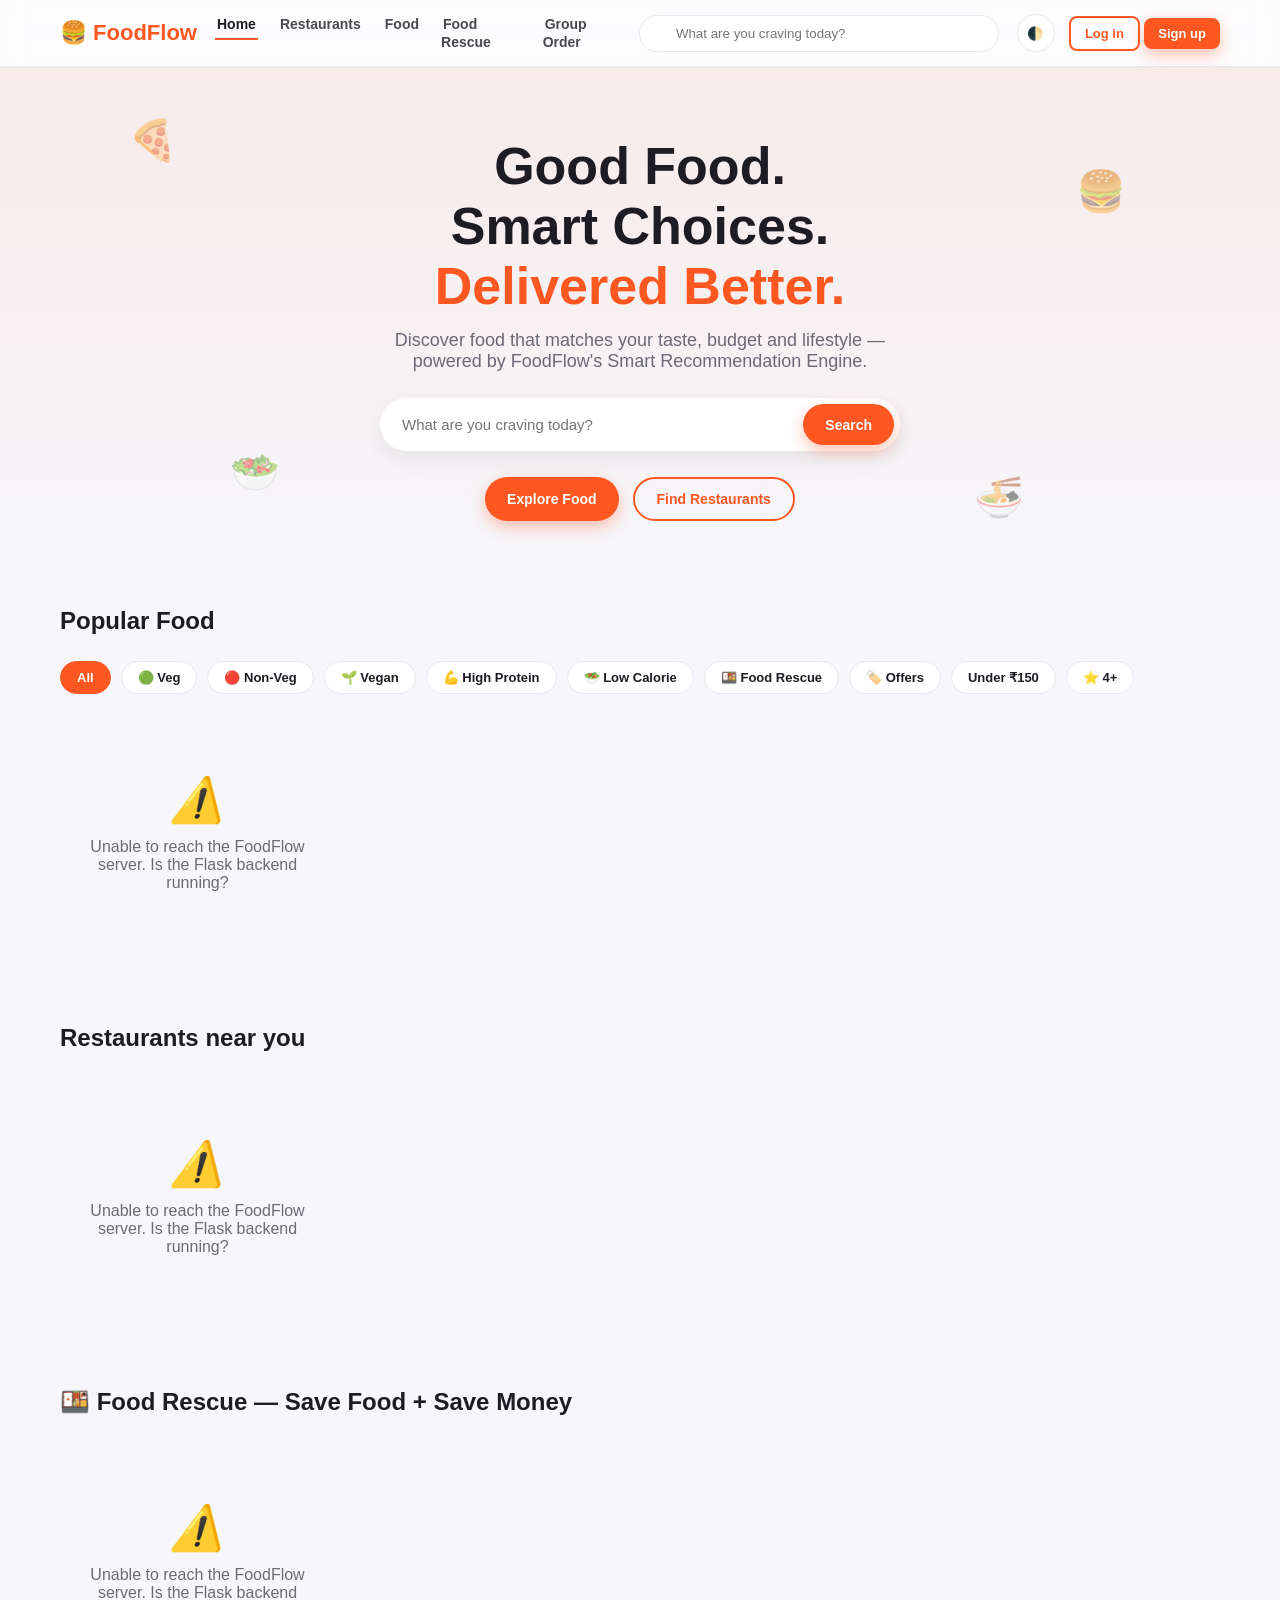
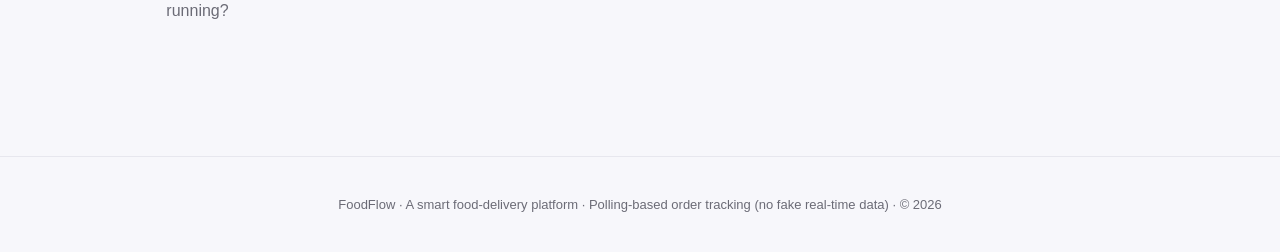
<file: frontend/index.html>
<!DOCTYPE html>
<html lang="en">
<head>
<meta charset="UTF-8">
<meta name="viewport" content="width=device-width, initial-scale=1.0">
<title>FoodFlow — Good Food. Smart Choices. Delivered Better.</title>
<link rel="stylesheet" href="css/style.css">
</head>
<body>

<!-- ============================= NAVBAR ============================= -->
<nav class="navbar">
  <div class="navbar-inner">
    <a href="index.html" class="logo">🍔 FoodFlow</a>
    <ul class="nav-links">
      <li><a href="#" class="active" onclick="showSection('home')">Home</a></li>
      <li><a href="#" onclick="showSection('restaurants')">Restaurants</a></li>
      <li><a href="#" onclick="showSection('foods')">Food</a></li>
      <li><a href="#" onclick="showSection('rescue')">Food Rescue</a></li>
      <li><a href="#" onclick="requireLogin('group-order.html')">Group Order</a></li>
    </ul>
    <div class="nav-search">
      <input type="text" id="global-search" placeholder="What are you craving today?" oninput="handleGlobalSearch(this.value)">
    </div>
    <div class="nav-icons">
      <button class="theme-toggle" onclick="toggleTheme()" title="Toggle dark mode">🌓</button>
      <div id="guest-actions">
        <button class="btn btn-outline btn-sm" onclick="openModal('login-modal')">Log in</button>
        <button class="btn btn-primary btn-sm" onclick="openModal('register-modal')">Sign up</button>
      </div>
      <div id="user-actions" style="display:none;align-items:center;gap:12px;">
        <button class="icon-btn" onclick="location.href='dashboard.html#notifications'">🔔<span class="badge" id="notif-badge" style="display:none;">0</span></button>
        <button class="icon-btn" onclick="location.href='dashboard.html#cart'">🛒<span class="badge" id="cart-badge" style="display:none;">0</span></button>
        <a href="dashboard.html" class="btn btn-ghost btn-sm">My Dashboard</a>
      </div>
    </div>
    <button class="hamburger" onclick="document.querySelector('.nav-links').classList.toggle('mobile-show')">☰</button>
  </div>
</nav>

<!-- ============================= HERO ============================= -->
<section class="hero" id="home">
  <div class="floaties">
    <span style="top:10%;left:10%;">🍕</span>
    <span style="top:20%;right:12%;animation-delay:1s;">🍔</span>
    <span style="bottom:15%;left:18%;animation-delay:2s;">🥗</span>
    <span style="bottom:10%;right:20%;animation-delay:3s;">🍜</span>
  </div>
  <h1>Good Food.<br>Smart Choices.<br><span>Delivered Better.</span></h1>
  <p>Discover food that matches your taste, budget and lifestyle — powered by FoodFlow's Smart Recommendation Engine.</p>
  <div class="hero-search">
    <input type="text" id="hero-search" placeholder="What are you craving today?" oninput="handleGlobalSearch(this.value)">
    <button class="btn btn-primary" onclick="handleGlobalSearch(document.getElementById('hero-search').value)">Search</button>
  </div>
  <div class="hero-buttons">
    <button class="btn btn-primary" onclick="showSection('foods')">Explore Food</button>
    <button class="btn btn-outline" onclick="showSection('restaurants')">Find Restaurants</button>
  </div>
</section>

<div class="container">

  <!-- ============================= SEARCH RESULTS ============================= -->
  <section class="section" id="search-results-section" style="display:none;">
    <div class="section-head"><h2>Search results</h2></div>
    <div id="search-results" class="grid grid-4"></div>
  </section>

  <!-- ============================= RECOMMENDED (logged-in) ============================= -->
  <section class="section" id="recommended-section" style="display:none;">
    <div class="section-head"><h2 id="greeting">Recommended for you</h2></div>
    <div id="recommended-cards" class="grid grid-4"></div>
  </section>

  <!-- ============================= FILTERS + FOODS ============================= -->
  <section class="section" id="foods-section">
    <div class="section-head"><h2>Popular Food</h2></div>
    <div class="filters-bar" id="food-filters">
      <span class="chip active" data-filter="food_type" data-value="">All</span>
      <span class="chip" data-filter="food_type" data-value="Vegetarian">🟢 Veg</span>
      <span class="chip" data-filter="food_type" data-value="Non-Vegetarian">🔴 Non-Veg</span>
      <span class="chip" data-filter="food_type" data-value="Vegan">🌱 Vegan</span>
      <span class="chip" data-filter="high_protein" data-value="true">💪 High Protein</span>
      <span class="chip" data-filter="low_calorie" data-value="true">🥗 Low Calorie</span>
      <span class="chip" data-filter="food_rescue" data-value="true">🍱 Food Rescue</span>
      <span class="chip" data-filter="offers" data-value="true">🏷️ Offers</span>
      <span class="chip" data-filter="max_price" data-value="150">Under ₹150</span>
      <span class="chip" data-filter="min_rating" data-value="4">⭐ 4+</span>
    </div>
    <div id="food-grid" class="grid grid-4"></div>
  </section>

  <!-- ============================= RESTAURANTS ============================= -->
  <section class="section" id="restaurants-section">
    <div class="section-head"><h2>Restaurants near you</h2></div>
    <div id="restaurant-grid" class="grid grid-4"></div>
  </section>

  <!-- ============================= FOOD RESCUE ============================= -->
  <section class="section" id="rescue-section">
    <div class="section-head"><h2>🍱 Food Rescue — Save Food + Save Money</h2></div>
    <div id="rescue-grid" class="grid grid-4"></div>
  </section>

</div>

<footer>
  FoodFlow · A smart food-delivery platform · Polling-based order tracking (no fake real-time data) · © 2026
</footer>

<!-- ============================= LOGIN MODAL ============================= -->
<div class="modal-overlay" id="login-modal">
  <div class="modal">
    <button class="modal-close" onclick="closeModal('login-modal')">✕</button>
    <h2>Welcome back</h2>
    <div style="display:flex;gap:8px;margin-bottom:16px;">
      <button class="chip active" id="login-as-customer" onclick="setLoginRole('customer')">Customer</button>
      <button class="chip" id="login-as-delivery" onclick="setLoginRole('delivery')">Delivery Partner</button>
    </div>
    <form id="login-form" onsubmit="handleLogin(event)">
      <div class="form-group"><label>Email or Phone</label><input type="text" id="login-identifier" required></div>
      <div class="form-group"><label>Password</label><input type="password" id="login-password" required></div>
      <label style="font-size:13px;display:flex;gap:6px;align-items:center;margin-bottom:14px;">
        <input type="checkbox" id="remember-me"> Remember me
      </label>
      <button class="btn btn-primary btn-block" type="submit">Log In</button>
    </form>
    <p style="text-align:center;margin-top:14px;font-size:13px;">
      New here? <a href="#" style="color:var(--primary);font-weight:700;" onclick="closeModal('login-modal');openModal('register-modal')">Create an account</a>
    </p>
  </div>
</div>

<!-- ============================= REGISTER MODAL (multi-step) ============================= -->
<div class="modal-overlay" id="register-modal">
  <div class="modal">
    <button class="modal-close" onclick="closeModal('register-modal')">✕</button>
    <h2>Create My FoodFlow Profile</h2>
    <div style="display:flex;gap:8px;margin-bottom:10px;">
      <button class="chip active" id="reg-as-customer" onclick="setRegisterRole('customer')">Customer</button>
      <button class="chip" id="reg-as-delivery" onclick="setRegisterRole('delivery')">Delivery Partner</button>
    </div>
    <div class="step-dots" id="reg-dots"></div>
    <form id="register-form" onsubmit="handleRegisterSubmit(event)">
      <div id="reg-steps"></div>
      <div style="display:flex;gap:10px;margin-top:16px;">
        <button type="button" class="btn btn-ghost" id="reg-back" onclick="regStep(-1)" style="display:none;">Back</button>
        <button type="button" class="btn btn-primary btn-block" id="reg-next" onclick="regStep(1)">Continue</button>
        <button type="submit" class="btn btn-primary btn-block" id="reg-submit" style="display:none;">Create My FoodFlow Profile</button>
      </div>
    </form>
  </div>
</div>

<!-- ============================= FOOD DETAILS MODAL ============================= -->
<div class="modal-overlay" id="food-modal">
  <div class="modal" style="max-width:520px;">
    <button class="modal-close" onclick="closeModal('food-modal')">✕</button>
    <div id="food-modal-body"></div>
  </div>
</div>

<script src="js/api.js"></script>
<script src="js/main.js"></script>
</body>
</html>
</file>
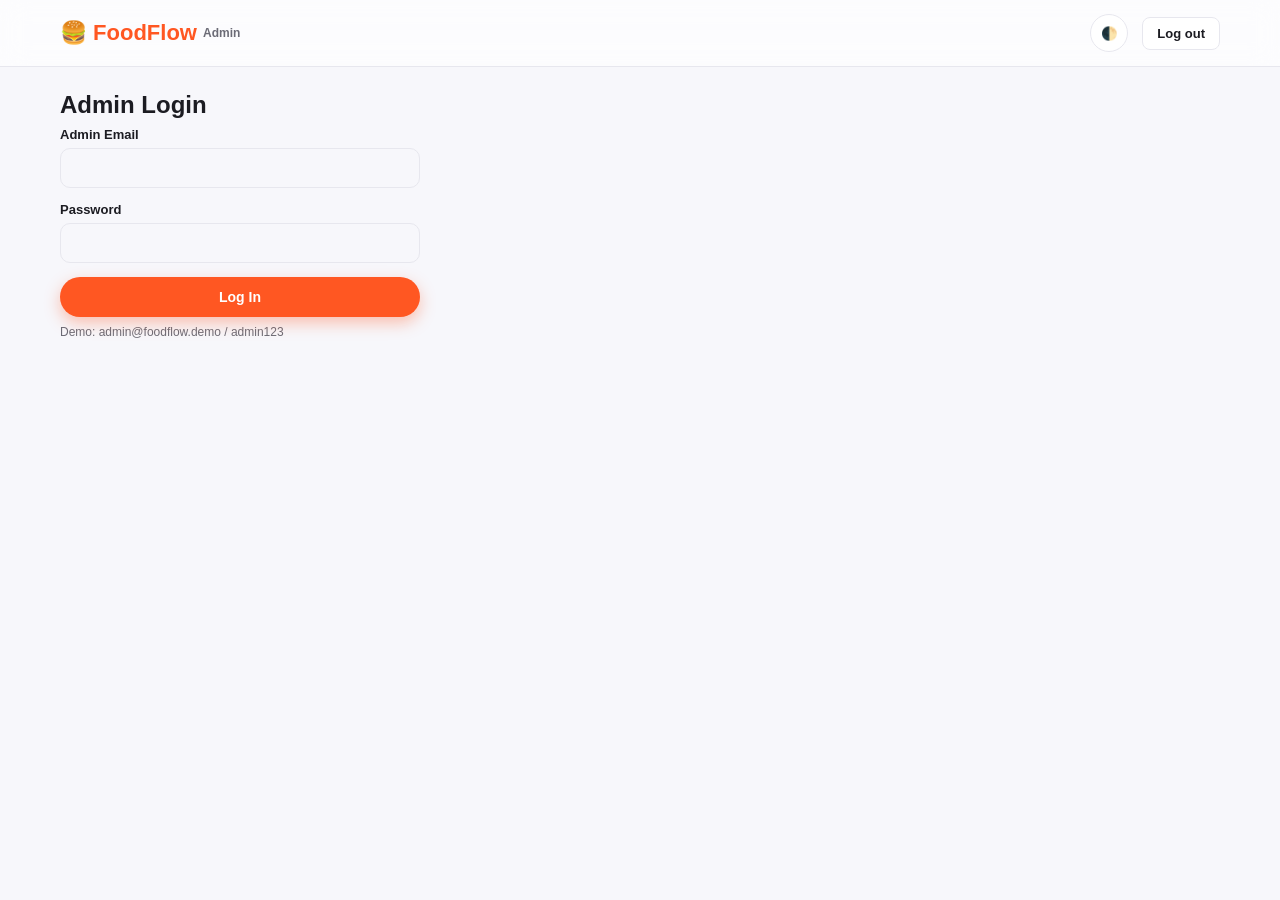
<file: frontend/admin.html>
<!DOCTYPE html>
<html lang="en">
<head>
<meta charset="UTF-8">
<meta name="viewport" content="width=device-width, initial-scale=1.0">
<title>FoodFlow — Admin Dashboard</title>
<link rel="stylesheet" href="css/style.css">
</head>
<body>

<nav class="navbar">
  <div class="navbar-inner">
    <a href="index.html" class="logo">🍔 FoodFlow <span style="font-size:12px;color:var(--muted);font-weight:600;">Admin</span></a>
    <div style="flex:1;"></div>
    <div class="nav-icons">
      <button class="theme-toggle" onclick="toggleTheme()">🌓</button>
      <button class="btn btn-ghost btn-sm" onclick="confirmAction('Log out?', () => logout('index.html'))">Log out</button>
    </div>
  </div>
</nav>

<div class="container" style="padding-top:24px;">

  <div id="admin-login-gate">
    <h2>Admin Login</h2>
    <div style="max-width:360px;">
      <div class="form-group"><label>Admin Email</label><input type="text" id="admin-email"></div>
      <div class="form-group"><label>Password</label><input type="password" id="admin-password"></div>
      <button class="btn btn-primary btn-block" onclick="adminLogin()">Log In</button>
      <p class="muted" style="font-size:12px;margin-top:8px;">Demo: admin@foodflow.demo / admin123</p>
    </div>
  </div>

  <div id="admin-panel" style="display:none;">
    <h2>System Analytics</h2>
    <div class="grid grid-4" style="margin-bottom:24px;">
      <div class="stat-card"><div class="muted">Total Users</div><div class="stat-value" id="a-users">0</div></div>
      <div class="stat-card"><div class="muted">Total Orders</div><div class="stat-value" id="a-orders">0</div></div>
      <div class="stat-card"><div class="muted">Revenue</div><div class="stat-value" id="a-revenue">₹0</div></div>
      <div class="stat-card"><div class="muted">Restaurants</div><div class="stat-value" id="a-restaurants">0</div></div>
      <div class="stat-card"><div class="muted">Delivery Partners</div><div class="stat-value" id="a-partners">0</div></div>
      <div class="stat-card"><div class="muted">Active Deliveries</div><div class="stat-value" id="a-active">0</div></div>
    </div>

    <div class="tabs">
      <button class="tab-btn active" data-tab="users" onclick="switchAdminTab('users')">Users</button>
      <button class="tab-btn" data-tab="partners" onclick="switchAdminTab('partners')">Delivery Partners</button>
      <button class="tab-btn" data-tab="restaurants" onclick="switchAdminTab('restaurants')">Restaurants</button>
      <button class="tab-btn" data-tab="foods" onclick="switchAdminTab('foods')">Foods</button>
      <button class="tab-btn" data-tab="orders" onclick="switchAdminTab('orders')">Orders</button>
      <button class="tab-btn" data-tab="reviews" onclick="switchAdminTab('reviews')">Reviews</button>
      <button class="tab-btn" data-tab="coupons" onclick="switchAdminTab('coupons')">Coupons</button>
      <button class="tab-btn" data-tab="rescue" onclick="switchAdminTab('rescue')">Food Rescue</button>
    </div>

    <div class="tab-panel active" id="admin-tab-users">
      <input type="text" placeholder="Search users..." style="max-width:280px;margin-bottom:14px;" onkeyup="searchUsers(this.value)">
      <table id="users-table"><tr><th>Name</th><th>Email</th><th>Status</th><th></th></tr></table>
    </div>

    <div class="tab-panel" id="admin-tab-partners">
      <table id="partners-table"><tr><th>Name</th><th>Vehicle</th><th>Rating</th><th>Status</th><th></th></tr></table>
    </div>

    <div class="tab-panel" id="admin-tab-restaurants">
      <div class="section-head"><h3>Restaurants</h3><button class="btn btn-primary btn-sm" onclick="openModal('add-restaurant-modal')">+ Add Restaurant</button></div>
      <table id="restaurants-table"><tr><th>Name</th><th>Cuisine</th><th>Rating</th></tr></table>
    </div>

    <div class="tab-panel" id="admin-tab-foods">
      <div class="section-head"><h3>Foods</h3><button class="btn btn-primary btn-sm" onclick="openModal('add-food-modal')">+ Add Food</button></div>
    </div>

    <div class="tab-panel" id="admin-tab-orders">
      <select onchange="loadAdminOrders(this.value)" style="max-width:200px;margin-bottom:14px;padding:8px;border-radius:8px;border:1px solid var(--border);background:var(--bg);color:var(--text);">
        <option value="">All statuses</option>
        <option value="PLACED">Pending</option><option value="PREPARING">Preparing</option>
        <option value="OUT_FOR_DELIVERY">Out for delivery</option><option value="DELIVERED">Delivered</option>
        <option value="CANCELLED">Cancelled</option>
      </select>
      <table id="orders-table"><tr><th>Order ID</th><th>Total</th><th>Status</th><th>Date</th></tr></table>
    </div>

    <div class="tab-panel" id="admin-tab-reviews">
      <label style="font-size:13px;"><input type="checkbox" onchange="loadAdminReviews(this.checked)"> Show only reported reviews</label>
      <div id="admin-reviews-list" style="margin-top:14px;"></div>
    </div>

    <div class="tab-panel" id="admin-tab-coupons">
      <div class="section-head"><h3>Coupons</h3><button class="btn btn-primary btn-sm" onclick="openModal('add-coupon-modal')">+ Add Coupon</button></div>
      <table id="coupons-table"><tr><th>Code</th><th>Type</th><th>Value</th></tr></table>
    </div>

    <div class="tab-panel" id="admin-tab-rescue">
      <div class="section-head"><h3>Food Rescue Listings</h3><button class="btn btn-primary btn-sm" onclick="openModal('add-rescue-modal')">+ Add Listing</button></div>
      <div id="admin-rescue-list" class="grid grid-4"></div>
    </div>
  </div>
</div>

<!-- Add restaurant modal -->
<div class="modal-overlay" id="add-restaurant-modal">
  <div class="modal"><button class="modal-close" onclick="closeModal('add-restaurant-modal')">✕</button>
    <h2>Add Restaurant</h2>
    <div class="form-group"><label>Name</label><input id="r-name"></div>
    <div class="form-group"><label>Cuisine</label><input id="r-cuisine"></div>
    <div class="form-group"><label>Delivery Time (min)</label><input type="number" id="r-time" value="30"></div>
    <button class="btn btn-primary btn-block" onclick="addRestaurant()">Save</button>
  </div>
</div>

<!-- Add food modal -->
<div class="modal-overlay" id="add-food-modal">
  <div class="modal"><button class="modal-close" onclick="closeModal('add-food-modal')">✕</button>
    <h2>Add Food Item</h2>
    <div class="form-group"><label>Restaurant ID</label><input id="f-restaurant-id"></div>
    <div class="form-group"><label>Name</label><input id="f-name"></div>
    <div class="form-group"><label>Price (₹)</label><input type="number" id="f-price"></div>
    <div class="form-group"><label>Food Type</label>
      <select id="f-type"><option>Vegetarian</option><option>Non-Vegetarian</option><option>Vegan</option><option>Egg</option></select>
    </div>
    <button class="btn btn-primary btn-block" onclick="addFood()">Save</button>
  </div>
</div>

<!-- Add coupon modal -->
<div class="modal-overlay" id="add-coupon-modal">
  <div class="modal"><button class="modal-close" onclick="closeModal('add-coupon-modal')">✕</button>
    <h2>Add Coupon</h2>
    <div class="form-group"><label>Code</label><input id="c-code"></div>
    <div class="form-group"><label>Type</label><select id="c-type"><option value="percent">Percent</option><option value="flat">Flat</option></select></div>
    <div class="form-group"><label>Value</label><input type="number" id="c-value"></div>
    <button class="btn btn-primary btn-block" onclick="addCoupon()">Save</button>
  </div>
</div>

<!-- Add rescue modal -->
<div class="modal-overlay" id="add-rescue-modal">
  <div class="modal"><button class="modal-close" onclick="closeModal('add-rescue-modal')">✕</button>
    <h2>Add Food Rescue Listing</h2>
    <div class="form-group"><label>Restaurant ID</label><input id="fr-restaurant-id"></div>
    <div class="form-group"><label>Food Name</label><input id="fr-name"></div>
    <div class="form-group"><label>Normal Price</label><input type="number" id="fr-normal"></div>
    <div class="form-group"><label>Rescue Price</label><input type="number" id="fr-rescue"></div>
    <div class="form-group"><label>Portions Left</label><input type="number" id="fr-portions" value="5"></div>
    <div class="form-group"><label>Available Until</label><input type="datetime-local" id="fr-until"></div>
    <button class="btn btn-primary btn-block" onclick="addRescue()">Save</button>
  </div>
</div>

<script src="js/api.js"></script>
<script src="js/admin.js"></script>
</body>
</html>
</file>
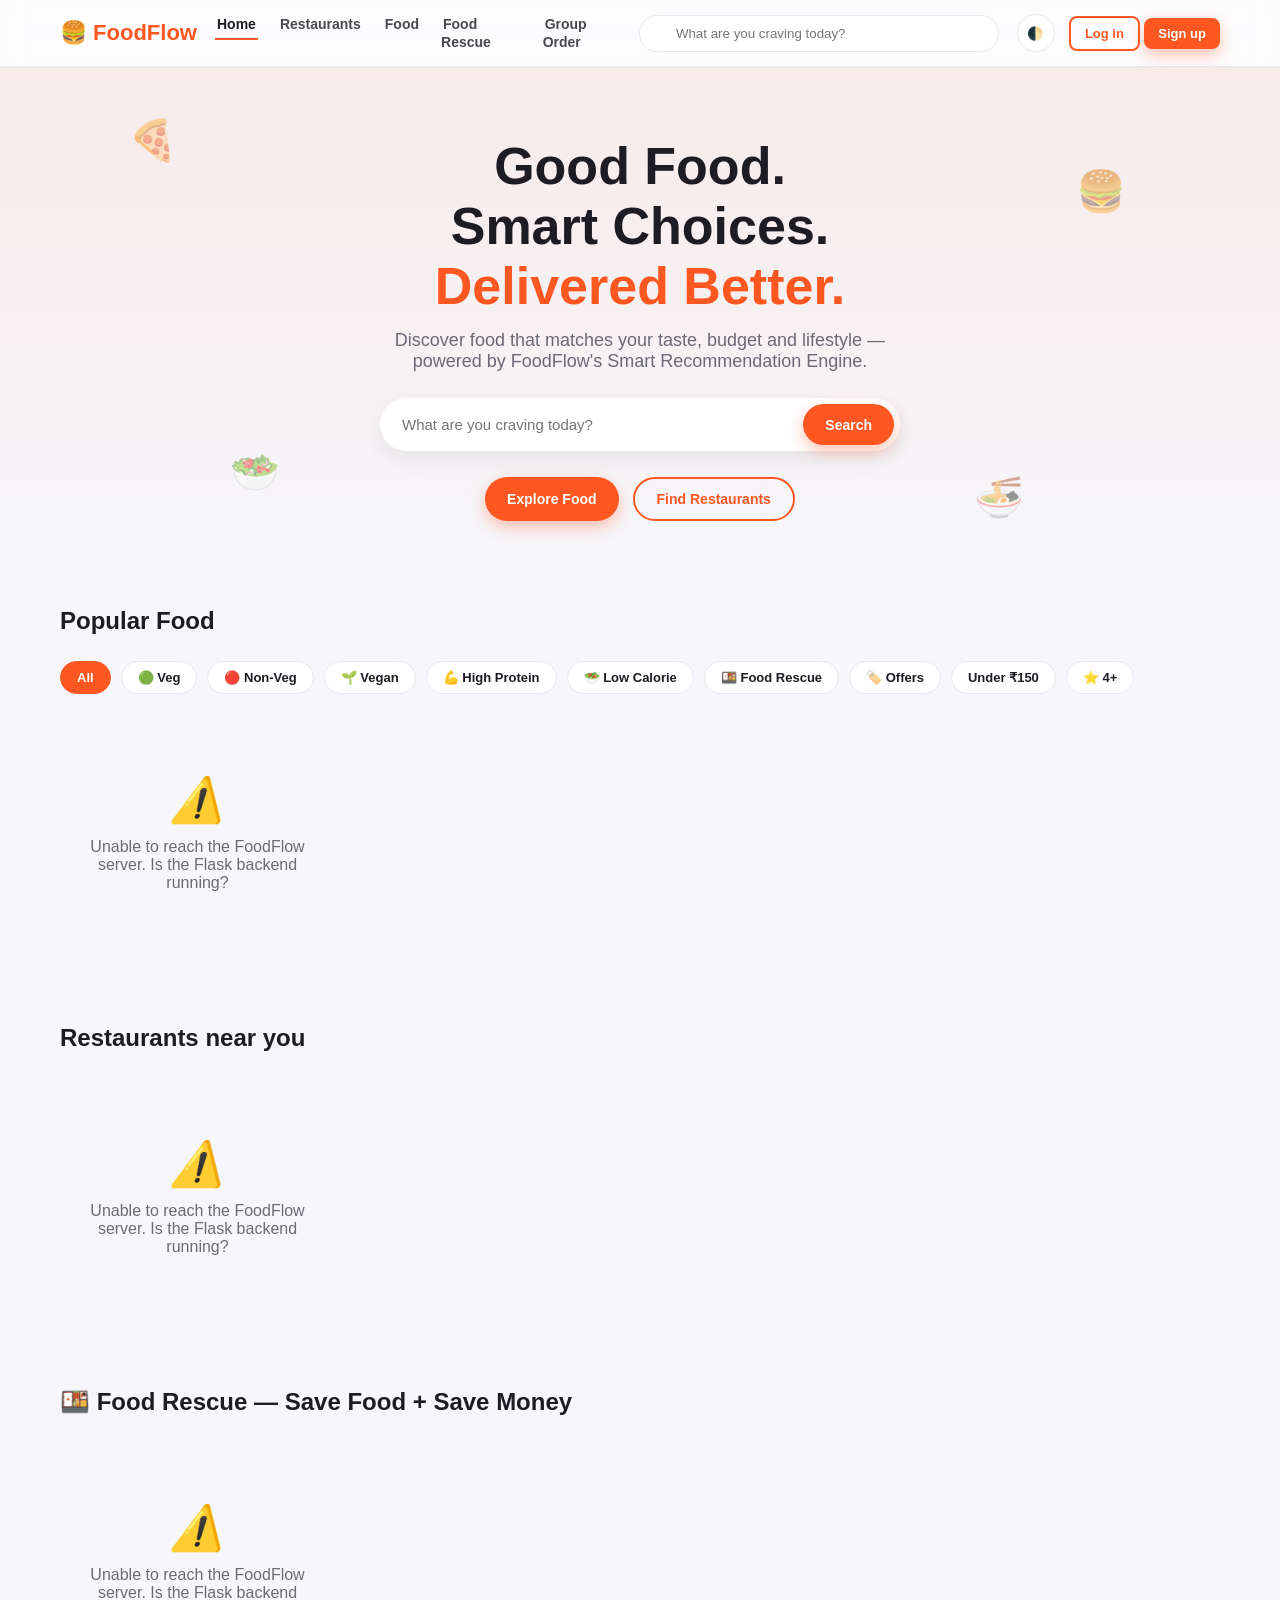
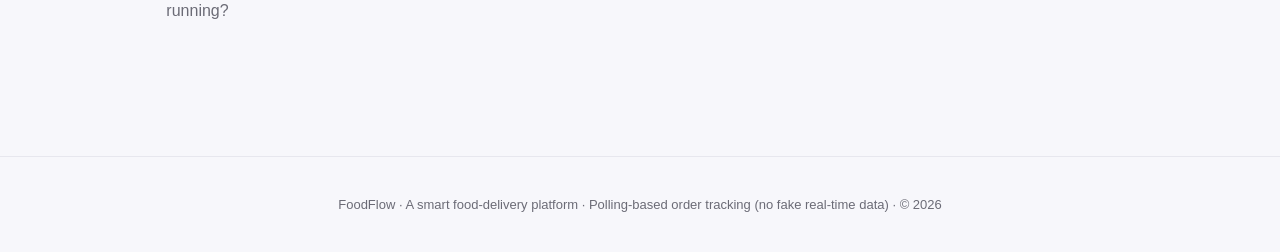
<file: frontend/dashboard.html>
<!DOCTYPE html>
<html lang="en">
<head>
<meta charset="UTF-8">
<meta name="viewport" content="width=device-width, initial-scale=1.0">
<title>My FoodFlow Dashboard</title>
<link rel="stylesheet" href="css/style.css">
</head>
<body>

<nav class="navbar">
  <div class="navbar-inner">
    <a href="index.html" class="logo">🍔 FoodFlow</a>
    <ul class="nav-links">
      <li><a href="index.html">Explore</a></li>
      <li><a href="#" onclick="switchTab('orders')">Orders</a></li>
      <li><a href="#" onclick="switchTab('favorites')">Favorites</a></li>
      <li><a href="#" onclick="switchTab('rewards')">Rewards</a></li>
    </ul>
    <div style="flex:1;"></div>
    <div class="nav-icons">
      <button class="theme-toggle" onclick="toggleTheme()">🌓</button>
      <button class="icon-btn" onclick="switchTab('notifications')">🔔<span class="badge" id="notif-badge" style="display:none;">0</span></button>
      <button class="icon-btn" onclick="switchTab('cart')">🛒<span class="badge" id="cart-badge" style="display:none;">0</span></button>
      <button class="btn btn-ghost btn-sm" onclick="confirmAction('Log out of FoodFlow?', () => logout('index.html'))">Log out</button>
    </div>
  </div>
</nav>

<div class="container" style="padding-top:24px;">
  <h2 id="dash-greeting">Good day 👋</h2>
  <p class="muted">Here's what's happening with your FoodFlow account.</p>

  <div class="tabs">
    <button class="tab-btn active" data-tab="overview" onclick="switchTab('overview')">Overview</button>
    <button class="tab-btn" data-tab="cart" onclick="switchTab('cart')">Cart</button>
    <button class="tab-btn" data-tab="orders" onclick="switchTab('orders')">Orders</button>
    <button class="tab-btn" data-tab="track" onclick="switchTab('track')">Track Order</button>
    <button class="tab-btn" data-tab="favorites" onclick="switchTab('favorites')">Favorites</button>
    <button class="tab-btn" data-tab="preferences" onclick="switchTab('preferences')">Preferences</button>
    <button class="tab-btn" data-tab="addresses" onclick="switchTab('addresses')">Addresses</button>
    <button class="tab-btn" data-tab="rewards" onclick="switchTab('rewards')">Rewards</button>
    <button class="tab-btn" data-tab="budget" onclick="switchTab('budget')">Budget</button>
    <button class="tab-btn" data-tab="nutrition" onclick="switchTab('nutrition')">Nutrition</button>
    <button class="tab-btn" data-tab="group" onclick="switchTab('group')">Group Order</button>
    <button class="tab-btn" data-tab="activity" onclick="switchTab('activity')">Activity</button>
    <button class="tab-btn" data-tab="notifications" onclick="switchTab('notifications')">Notifications</button>
    <button class="tab-btn" data-tab="profile" onclick="switchTab('profile')">Profile</button>
  </div>

  <!-- OVERVIEW -->
  <div class="tab-panel active" id="tab-overview">
    <div class="grid grid-4" style="margin-bottom:24px;">
      <div class="stat-card"><div class="muted">Reward Points</div><div class="stat-value" id="ov-points">0</div></div>
      <div class="stat-card"><div class="muted">Wallet Balance</div><div class="stat-value" id="ov-wallet">₹0</div></div>
      <div class="stat-card"><div class="muted">Today's Spending</div><div class="stat-value" id="ov-spend">₹0</div></div>
      <div class="stat-card"><div class="muted">Active Orders</div><div class="stat-value" id="ov-active">0</div></div>
    </div>
    <div class="section-head"><h2>Recommended for you</h2></div>
    <div id="ov-recommended" class="grid grid-4"></div>
  </div>

  <!-- CART -->
  <div class="tab-panel" id="tab-cart">
    <div class="section-head"><h2>Your Cart</h2></div>
    <div id="cart-items"></div>
    <div id="cart-summary" style="max-width:380px;margin-left:auto;"></div>
  </div>

  <!-- ORDERS -->
  <div class="tab-panel" id="tab-orders">
    <div class="section-head"><h2>Order History</h2></div>
    <div id="orders-list"></div>
  </div>

  <!-- TRACK ORDER -->
  <div class="tab-panel" id="tab-track">
    <div class="section-head"><h2>Track Order</h2></div>
    <div class="form-group" style="max-width:320px;">
      <label>Order ID</label>
      <div style="display:flex;gap:8px;">
        <input type="text" id="track-order-id" placeholder="e.g. O-3F2A9C1B">
        <button class="btn btn-primary" onclick="trackOrder()">Track</button>
      </div>
    </div>
    <div id="track-result"></div>
  </div>

  <!-- FAVORITES -->
  <div class="tab-panel" id="tab-favorites">
    <div class="section-head"><h2>Favorite Food</h2></div>
    <div id="fav-foods" class="grid grid-4" style="margin-bottom:24px;"></div>
    <div class="section-head"><h2>Favorite Restaurants</h2></div>
    <div id="fav-restaurants" class="grid grid-4"></div>
  </div>

  <!-- PREFERENCES -->
  <div class="tab-panel" id="tab-preferences">
    <div class="section-head"><h2>Food Preferences</h2></div>
    <div style="max-width:520px;">
      <div class="form-group"><label>Food Type</label>
        <select id="pref-food-type"><option>Vegetarian</option><option>Non-Vegetarian</option><option>Vegan</option><option>No preference</option></select>
      </div>
      <div class="form-group"><label>Spice Level</label>
        <select id="pref-spice"><option>Low</option><option>Medium</option><option>High</option></select>
      </div>
      <div class="form-group"><label>Nutrition Goal</label>
        <select id="pref-nutrition"><option value="">None</option><option>High protein</option><option>Low calorie</option></select>
      </div>
      <div class="form-group"><label>Daily Budget (₹)</label><input type="number" id="pref-daily-budget"></div>
      <div class="form-group"><label>Monthly Budget (₹)</label><input type="number" id="pref-monthly-budget"></div>
      <button class="btn btn-primary" onclick="savePreferences()">Save Preferences</button>
    </div>
  </div>

  <!-- ADDRESSES -->
  <div class="tab-panel" id="tab-addresses">
    <div class="section-head"><h2>Saved Addresses</h2><button class="btn btn-primary btn-sm" onclick="openModal('address-modal')">+ Add Address</button></div>
    <div id="address-list"></div>
  </div>

  <!-- REWARDS -->
  <div class="tab-panel" id="tab-rewards">
    <div class="section-head"><h2>FoodFlow Points</h2></div>
    <div class="stat-card" style="max-width:320px;margin-bottom:20px;">
      <div class="muted">Available Points</div><div class="stat-value" id="rewards-points">0</div>
      <div style="display:flex;gap:8px;margin-top:12px;">
        <input type="number" id="redeem-points" placeholder="Points to redeem" style="width:100%;padding:8px;border-radius:8px;border:1px solid var(--border);background:var(--bg);color:var(--text);">
        <button class="btn btn-primary btn-sm" onclick="redeemPoints()">Redeem</button>
      </div>
    </div>
    <h3>Transaction History</h3>
    <div id="rewards-history"></div>
  </div>

  <!-- BUDGET -->
  <div class="tab-panel" id="tab-budget">
    <div class="section-head"><h2>Smart Budget Mode</h2></div>
    <div class="stat-card" style="max-width:420px;">
      <div class="card-row"><span>Today's spending</span><strong id="budget-text">₹0 / ₹0</strong></div>
      <div class="progress-bar"><div class="progress-bar-fill" id="budget-fill" style="width:0%;"></div></div>
    </div>
  </div>

  <!-- NUTRITION -->
  <div class="tab-panel" id="tab-nutrition">
    <div class="section-head"><h2>Nutrition Dashboard — Today</h2></div>
    <div class="grid grid-2" style="max-width:520px;">
      <div class="stat-card"><div class="muted">Calories</div><div class="stat-value" id="nut-calories">0 kcal</div></div>
      <div class="stat-card"><div class="muted">Protein</div><div class="stat-value" id="nut-protein">0 g</div></div>
    </div>
  </div>

  <!-- GROUP ORDER -->
  <div class="tab-panel" id="tab-group">
    <div class="section-head"><h2>Group Ordering</h2></div>
    <div class="grid grid-2">
      <div class="stat-card">
        <h3>Create a Group Order</h3>
        <div class="form-group"><label>Restaurant ID</label><input type="text" id="group-restaurant-id" placeholder="Paste a restaurant_id"></div>
        <button class="btn btn-primary" onclick="createGroup()">Create Group</button>
      </div>
      <div class="stat-card">
        <h3>Join a Group Order</h3>
        <div class="form-group"><label>Group Code</label><input type="text" id="group-join-code" placeholder="FOOD-72X9"></div>
        <button class="btn btn-outline" onclick="joinGroup()">Join Group</button>
      </div>
    </div>
    <div id="group-result" style="margin-top:20px;"></div>
  </div>

  <!-- ACTIVITY -->
  <div class="tab-panel" id="tab-activity">
    <div class="section-head"><h2>My Activity</h2></div>
    <ul class="timeline" id="activity-timeline"></ul>
  </div>

  <!-- NOTIFICATIONS -->
  <div class="tab-panel" id="tab-notifications">
    <div class="section-head"><h2>Notifications</h2></div>
    <div id="notifications-list"></div>
  </div>

  <!-- PROFILE -->
  <div class="tab-panel" id="tab-profile">
    <div class="section-head"><h2>My Profile</h2></div>
    <div style="max-width:420px;">
      <div class="form-group"><label>Name</label><input type="text" id="profile-name"></div>
      <div class="form-group"><label>Phone</label><input type="text" id="profile-phone"></div>
      <div class="form-group"><label>Email</label><input type="text" id="profile-email" disabled></div>
      <button class="btn btn-primary" onclick="saveProfile()">Save Changes</button>
    </div>
  </div>
</div>

<!-- Checkout modal -->
<div class="modal-overlay" id="checkout-modal">
  <div class="modal">
    <button class="modal-close" onclick="closeModal('checkout-modal')">✕</button>
    <h2>Checkout</h2>
    <div id="checkout-body"></div>
  </div>
</div>

<!-- Address modal -->
<div class="modal-overlay" id="address-modal">
  <div class="modal">
    <button class="modal-close" onclick="closeModal('address-modal')">✕</button>
    <h2>Add Address</h2>
    <div class="form-group"><label>Label</label><input type="text" id="new-addr-label" placeholder="Home / Work"></div>
    <div class="form-group"><label>Full Address</label><textarea id="new-addr-text"></textarea></div>
    <button class="btn btn-primary btn-block" onclick="addAddress()">Save Address</button>
  </div>
</div>

<!-- Review modal -->
<div class="modal-overlay" id="review-modal">
  <div class="modal">
    <button class="modal-close" onclick="closeModal('review-modal')">✕</button>
    <h2>How was your order?</h2>
    <div id="review-body"></div>
  </div>
</div>

<script src="js/api.js"></script>
<script src="js/dashboard.js"></script>
</body>
</html>
</file>
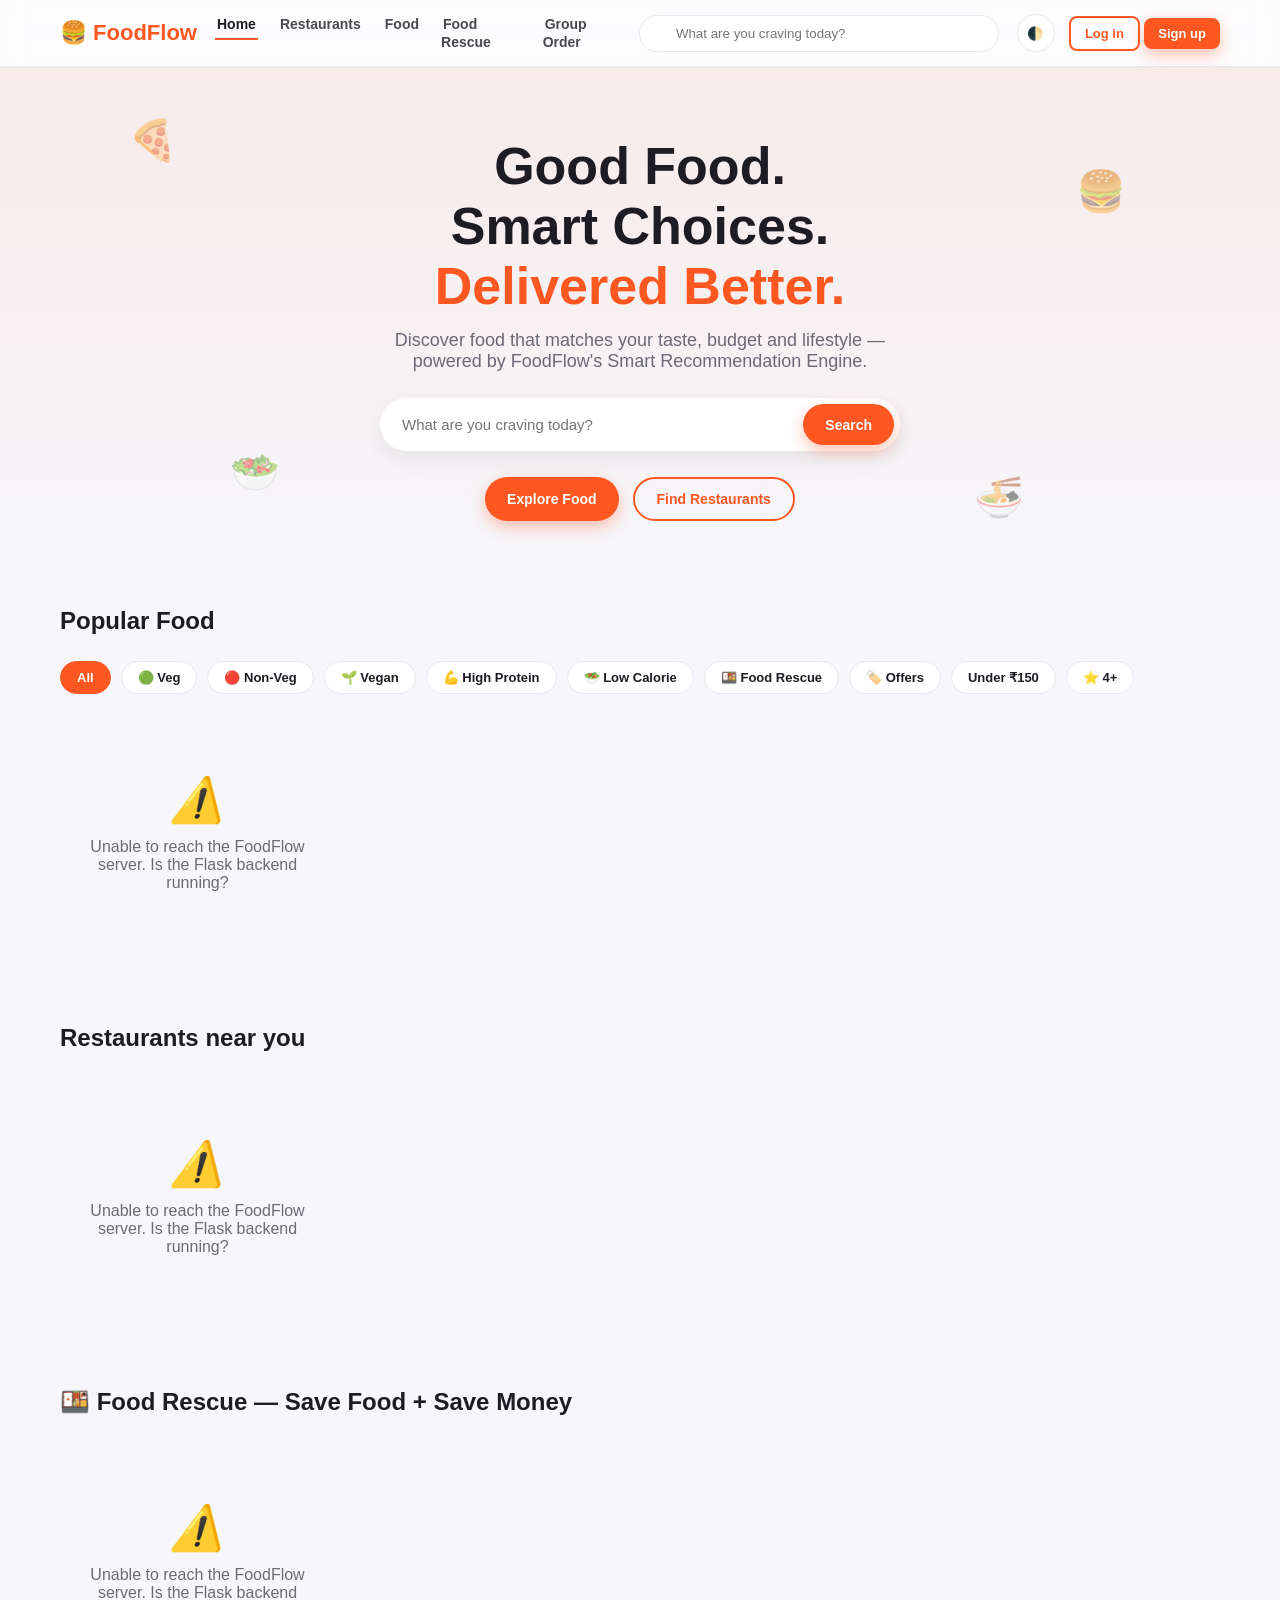
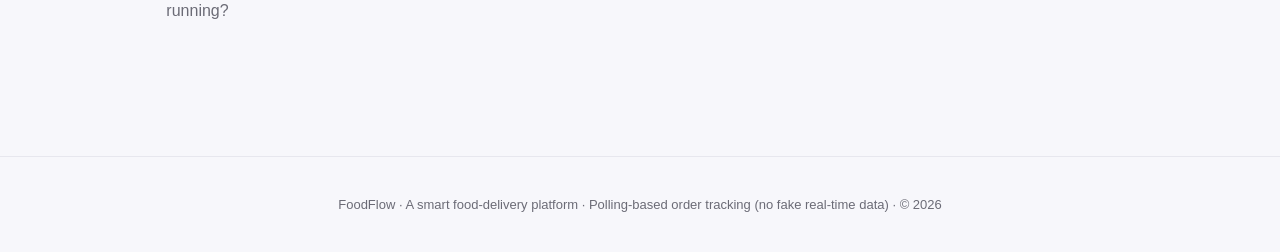
<file: frontend/delivery.html>
<!DOCTYPE html>
<html lang="en">
<head>
<meta charset="UTF-8">
<meta name="viewport" content="width=device-width, initial-scale=1.0">
<title>FoodFlow — Delivery Partner Dashboard</title>
<link rel="stylesheet" href="css/style.css">
</head>
<body>

<nav class="navbar">
  <div class="navbar-inner">
    <a href="index.html" class="logo">🍔 FoodFlow <span style="font-size:12px;color:var(--muted);font-weight:600;">Partner</span></a>
    <div style="flex:1;"></div>
    <div class="nav-icons">
      <label style="display:flex;align-items:center;gap:8px;font-size:13px;font-weight:600;">
        <span id="availability-label">Offline</span>
        <input type="checkbox" id="availability-toggle" onchange="setAvailability(this.checked)">
      </label>
      <button class="theme-toggle" onclick="toggleTheme()">🌓</button>
      <button class="btn btn-ghost btn-sm" onclick="confirmAction('Log out?', () => logout('index.html'))">Log out</button>
    </div>
  </div>
</nav>

<div class="container" style="padding-top:24px;">
  <h2 id="dp-greeting">Welcome 👋</h2>

  <div class="grid grid-4" style="margin-bottom:24px;">
    <div class="stat-card"><div class="muted">Total Earnings</div><div class="stat-value" id="dp-earnings">₹0</div></div>
    <div class="stat-card"><div class="muted">Completed Deliveries</div><div class="stat-value" id="dp-deliveries">0</div></div>
    <div class="stat-card"><div class="muted">Rating</div><div class="stat-value" id="dp-rating">5.0 ⭐</div></div>
    <div class="stat-card"><div class="muted">Active Requests</div><div class="stat-value" id="dp-active">0</div></div>
  </div>

  <div class="tabs">
    <button class="tab-btn active" data-tab="orders" onclick="switchDpTab('orders')">Available / Active Orders</button>
    <button class="tab-btn" data-tab="earnings" onclick="switchDpTab('earnings')">Earnings</button>
    <button class="tab-btn" data-tab="reviews" onclick="switchDpTab('reviews')">Reviews</button>
    <button class="tab-btn" data-tab="activity" onclick="switchDpTab('activity')">Activity</button>
    <button class="tab-btn" data-tab="profile" onclick="switchDpTab('profile')">Profile</button>
  </div>

  <div class="tab-panel active" id="dp-tab-orders">
    <div id="dp-orders-list"></div>
  </div>

  <div class="tab-panel" id="dp-tab-earnings">
    <table id="earnings-table"><tr><th>Order</th><th>Total</th><th>Your Earning</th><th>Delivered</th></tr></table>
  </div>

  <div class="tab-panel" id="dp-tab-reviews">
    <div id="dp-reviews-list"></div>
  </div>

  <div class="tab-panel" id="dp-tab-activity">
    <ul class="timeline" id="dp-activity-timeline"></ul>
  </div>

  <div class="tab-panel" id="dp-tab-profile">
    <div style="max-width:420px;">
      <div class="form-group"><label>Name</label><input type="text" id="dp-name" disabled></div>
      <div class="form-group"><label>Phone</label><input type="text" id="dp-phone" disabled></div>
      <div class="form-group"><label>Vehicle</label><input type="text" id="dp-vehicle" disabled></div>
      <p class="muted">Profile editing coming soon — contact FoodFlow support for changes.</p>
    </div>
  </div>
</div>

<!-- Order details / status update modal -->
<div class="modal-overlay" id="order-status-modal">
  <div class="modal">
    <button class="modal-close" onclick="closeModal('order-status-modal')">✕</button>
    <div id="order-status-body"></div>
  </div>
</div>

<script src="js/api.js"></script>
<script src="js/delivery.js"></script>
</body>
</html>
</file>
<file: frontend/css/style.css>
/* =========================================================================
   FoodFlow - Global Stylesheet
   Design tokens + navigation + cards + modals + toasts + animations +
   dark mode + responsive rules, shared by every page.
   ========================================================================= */

:root{
  --primary:#ff5722;
  --primary-dark:#e64a19;
  --secondary:#2e7d32;
  --bg:#f7f7fb;
  --surface:#ffffff;
  --text:#1c1c22;
  --muted:#6b6b76;
  --border:#e7e7ee;
  --shadow: 0 8px 24px rgba(20,20,40,.08);
  --radius:16px;
  --radius-sm:10px;
  --glass: rgba(255,255,255,.65);
}
[data-theme="dark"]{
  --bg:#0f0f13;
  --surface:#1a1a20;
  --text:#f2f2f5;
  --muted:#9a9aa5;
  --border:#2a2a32;
  --shadow: 0 8px 24px rgba(0,0,0,.4);
  --glass: rgba(26,26,32,.65);
}

*{box-sizing:border-box;}
html,body{margin:0;padding:0;}
body{
  font-family:'Segoe UI', Roboto, -apple-system, sans-serif;
  background:var(--bg);
  color:var(--text);
  transition:background .3s ease, color .3s ease;
  animation:fadeIn .4s ease;
}
@keyframes fadeIn{from{opacity:0}to{opacity:1}}
a{color:inherit;text-decoration:none;}
img{max-width:100%;display:block;}
button{font-family:inherit;cursor:pointer;border:none;}
h1,h2,h3,h4{margin:0 0 8px;}
.container{max-width:1200px;margin:0 auto;padding:0 20px;}
.muted{color:var(--muted);}

/* ---- Buttons ---------------------------------------------------------- */
.btn{
  display:inline-flex;align-items:center;justify-content:center;gap:6px;
  padding:12px 22px;border-radius:999px;font-weight:600;font-size:14px;
  transition:transform .15s ease, box-shadow .15s ease, background .2s ease;
  position:relative; overflow:hidden;
}
.btn:active{transform:scale(.96);}
.btn-primary{background:var(--primary);color:#fff;box-shadow:0 6px 16px rgba(255,87,34,.35);}
.btn-primary:hover{background:var(--primary-dark);}
.btn-outline{background:transparent;border:2px solid var(--primary);color:var(--primary);}
.btn-outline:hover{background:var(--primary);color:#fff;}
.btn-ghost{background:var(--surface);color:var(--text);border:1px solid var(--border);}
.btn-sm{padding:8px 14px;font-size:13px;border-radius:8px;}
.btn-block{width:100%;}
.btn-danger{background:#e53935;color:#fff;}

/* Ripple */
.btn .ripple{position:absolute;border-radius:50%;background:rgba(255,255,255,.5);transform:scale(0);animation:ripple .5s linear;pointer-events:none;}
@keyframes ripple{to{transform:scale(4);opacity:0;}}

/* ---- Navbar ------------------------------------------------------------ */
.navbar{
  position:sticky;top:0;z-index:100;
  background:var(--glass); backdrop-filter:blur(14px);
  border-bottom:1px solid var(--border);
  transition: all .3s ease;
}
.navbar-inner{display:flex;align-items:center;gap:18px;padding:14px 20px;max-width:1200px;margin:0 auto;}
.logo{font-size:22px;font-weight:800;color:var(--primary);display:flex;align-items:center;gap:6px;}
.nav-links{display:flex;gap:20px;list-style:none;padding:0;margin:0;flex:1;}
.nav-links a{font-weight:600;font-size:14px;color:var(--text);opacity:.8;padding:6px 2px;border-bottom:2px solid transparent;transition:.2s;}
.nav-links a:hover, .nav-links a.active{opacity:1;border-color:var(--primary);}
.nav-search{flex:1;max-width:360px;position:relative;}
.nav-search input{width:100%;padding:10px 14px 10px 36px;border-radius:999px;border:1px solid var(--border);background:var(--surface);color:var(--text);}
.nav-search i{position:absolute;left:12px;top:50%;transform:translateY(-50%);opacity:.5;}
.nav-icons{display:flex;align-items:center;gap:14px;}
.icon-btn{position:relative;font-size:18px;background:none;padding:8px;border-radius:50%;color:var(--text);}
.icon-btn:hover{background:var(--border);}
.badge{
  position:absolute;top:0;right:0;background:var(--primary);color:#fff;
  font-size:10px;min-width:16px;height:16px;border-radius:50%;
  display:flex;align-items:center;justify-content:center;font-weight:700;
  animation:pop .25s ease;
}
@keyframes pop{from{transform:scale(0)}to{transform:scale(1)}}
.hamburger{display:none;font-size:22px;background:none;color:var(--text);}

@media (max-width:900px){
  .nav-links, .nav-search{display:none;}
  .hamburger{display:block;}
}

/* ---- Hero -------------------------------------------------------------- */
.hero{
  padding:70px 20px 50px; text-align:center; position:relative; overflow:hidden;
  background:linear-gradient(180deg, rgba(255,87,34,.08), transparent);
}
.hero h1{font-size:clamp(30px,5vw,52px);font-weight:800;line-height:1.15;}
.hero h1 span{color:var(--primary);}
.hero p{font-size:18px;color:var(--muted);max-width:560px;margin:14px auto 26px;}
.hero-search{max-width:520px;margin:0 auto 26px;display:flex;background:var(--surface);border-radius:999px;box-shadow:var(--shadow);padding:6px;}
.hero-search input{flex:1;border:none;background:transparent;padding:12px 16px;font-size:15px;color:var(--text);}
.hero-buttons{display:flex;gap:14px;justify-content:center;flex-wrap:wrap;}
.floaties{position:absolute;inset:0;pointer-events:none;font-size:40px;}
.floaties span{position:absolute;animation:floatY 6s ease-in-out infinite;opacity:.5;}
@keyframes floatY{0%,100%{transform:translateY(0) rotate(0deg);}50%{transform:translateY(-22px) rotate(8deg);}}

/* ---- Section header ------------------------------------------------------ */
.section{padding:36px 0;}
.section-head{display:flex;align-items:baseline;justify-content:space-between;margin-bottom:18px;}
.section-head h2{font-size:24px;}

/* ---- Grids ---------------------------------------------------------------- */
.grid{display:grid;gap:20px;}
.grid-4{grid-template-columns:repeat(4,1fr);}
.grid-3{grid-template-columns:repeat(3,1fr);}
.grid-2{grid-template-columns:repeat(2,1fr);}
@media(max-width:1000px){.grid-4{grid-template-columns:repeat(2,1fr);}.grid-3{grid-template-columns:repeat(2,1fr);}}
@media(max-width:600px){.grid-4,.grid-3,.grid-2{grid-template-columns:1fr;}}

/* ---- Cards --------------------------------------------------------------- */
.card{
  background:var(--surface); border-radius:var(--radius); overflow:hidden;
  box-shadow:var(--shadow); transition:transform .25s ease, box-shadow .25s ease;
  border:1px solid var(--border);
}
.card:hover{transform:translateY(-6px);box-shadow:0 16px 30px rgba(20,20,40,.14);}
.card-img-wrap{overflow:hidden;height:150px;background:linear-gradient(135deg,#ffe0d1,#ffd0e0);}
.card-img-wrap img{width:100%;height:100%;object-fit:cover;transition:transform .4s ease;}
.card:hover .card-img-wrap img{transform:scale(1.08);}
.card-body{padding:14px;}
.card-title{font-weight:700;font-size:15px;margin-bottom:2px;}
.card-sub{font-size:12px;color:var(--muted);margin-bottom:8px;}
.card-row{display:flex;align-items:center;justify-content:space-between;font-size:13px;margin-bottom:8px;}
.tag{display:inline-block;font-size:11px;font-weight:700;padding:3px 8px;border-radius:6px;background:#fff3ec;color:var(--primary);}
.tag-veg{background:#e8f5e9;color:var(--secondary);}
.rating-pill{background:#1c1c22;color:#fff;font-size:12px;padding:2px 8px;border-radius:8px;display:inline-flex;gap:3px;align-items:center;}
.card-actions{display:flex;gap:8px;}
.fav-btn{background:none;font-size:18px;color:var(--muted);}
.fav-btn.active{color:var(--primary);}

/* Skeleton */
.skeleton{background:linear-gradient(90deg,var(--border) 25%,var(--bg) 37%,var(--border) 63%);background-size:400% 100%;animation:sk 1.4s ease infinite;border-radius:8px;}
@keyframes sk{0%{background-position:100% 50%}100%{background-position:0 50%}}

/* ---- Filters ------------------------------------------------------------- */
.filters-bar{display:flex;gap:10px;flex-wrap:wrap;margin-bottom:20px;}
.chip{padding:8px 16px;border-radius:999px;background:var(--surface);border:1px solid var(--border);font-size:13px;font-weight:600;transition:.2s;}
.chip.active{background:var(--primary);color:#fff;border-color:var(--primary);}

/* ---- Modals -------------------------------------------------------------- */
.modal-overlay{
  position:fixed;inset:0;background:rgba(0,0,0,.5);display:none;
  align-items:center;justify-content:center;z-index:1000;padding:16px;
}
.modal-overlay.show{display:flex;animation:fadeIn .2s ease;}
.modal{
  background:var(--surface);border-radius:var(--radius);max-width:480px;width:100%;
  max-height:88vh;overflow-y:auto;padding:26px;position:relative;
  animation:slideUp .3s ease;box-shadow:var(--shadow);
}
@keyframes slideUp{from{transform:translateY(30px);opacity:0}to{transform:translateY(0);opacity:1}}
.modal-close{position:absolute;top:16px;right:16px;font-size:20px;background:none;color:var(--muted);}
.form-group{margin-bottom:14px;}
.form-group label{display:block;font-size:13px;font-weight:600;margin-bottom:6px;}
.form-group input, .form-group select, .form-group textarea{
  width:100%;padding:11px 14px;border-radius:var(--radius-sm);border:1px solid var(--border);
  background:var(--bg);color:var(--text);font-size:14px;
}
.form-group textarea{resize:vertical;min-height:80px;}
.step-dots{display:flex;gap:6px;justify-content:center;margin-bottom:16px;}
.step-dots span{width:8px;height:8px;border-radius:50%;background:var(--border);}
.step-dots span.active{background:var(--primary);width:20px;border-radius:4px;transition:.2s;}
.pref-grid{display:flex;flex-wrap:wrap;gap:8px;}
.pref-chip{padding:8px 14px;border-radius:999px;border:1px solid var(--border);font-size:13px;cursor:pointer;}
.pref-chip.selected{background:var(--primary);color:#fff;border-color:var(--primary);}

/* ---- Toasts -------------------------------------------------------------- */
#toast-container{position:fixed;bottom:24px;right:24px;z-index:2000;display:flex;flex-direction:column;gap:10px;}
.toast{
  background:var(--surface);color:var(--text);padding:14px 18px;border-radius:12px;
  box-shadow:var(--shadow);min-width:240px;border-left:4px solid var(--primary);
  animation:toastIn .25s ease; font-size:14px;
}
.toast.success{border-color:#2e7d32;}
.toast.error{border-color:#e53935;}
.toast.warning{border-color:#f9a825;}
@keyframes toastIn{from{transform:translateX(40px);opacity:0}to{transform:translateX(0);opacity:1}}
@media(max-width:600px){#toast-container{left:16px;right:16px;bottom:16px;}}

/* ---- Tabs (dashboards) ---------------------------------------------------- */
.tabs{display:flex;gap:6px;overflow-x:auto;border-bottom:1px solid var(--border);margin-bottom:22px;}
.tab-btn{padding:12px 18px;font-weight:600;font-size:14px;color:var(--muted);border-bottom:3px solid transparent;white-space:nowrap;background:none;}
.tab-btn.active{color:var(--primary);border-color:var(--primary);}
.tab-panel{display:none;animation:fadeIn .3s ease;}
.tab-panel.active{display:block;}

/* ---- Layout blocks --------------------------------------------------------- */
.stat-card{background:var(--surface);border:1px solid var(--border);border-radius:var(--radius);padding:20px;box-shadow:var(--shadow);}
.stat-value{font-size:28px;font-weight:800;}
.progress-bar{height:10px;border-radius:999px;background:var(--border);overflow:hidden;margin-top:8px;}
.progress-bar-fill{height:100%;background:var(--primary);border-radius:999px;transition:width .4s ease;}
.timeline{list-style:none;padding:0;margin:0;}
.timeline li{position:relative;padding:0 0 26px 30px;border-left:2px solid var(--border);}
.timeline li:last-child{border-color:transparent;}
.timeline li::before{content:'';position:absolute;left:-7px;top:0;width:12px;height:12px;border-radius:50%;background:var(--border);}
.timeline li.done::before{background:var(--primary);animation:pulse 1.2s infinite;}
@keyframes pulse{0%{box-shadow:0 0 0 0 rgba(255,87,34,.4);}70%{box-shadow:0 0 0 10px rgba(255,87,34,0);}100%{box-shadow:0 0 0 0 rgba(255,87,34,0);}}
.empty-state{text-align:center;padding:60px 20px;color:var(--muted);}
.empty-state i{font-size:44px;margin-bottom:12px;display:block;}

table{width:100%;border-collapse:collapse;font-size:14px;}
th,td{padding:12px;text-align:left;border-bottom:1px solid var(--border);}
th{color:var(--muted);font-size:12px;text-transform:uppercase;}

footer{padding:40px 20px;text-align:center;color:var(--muted);font-size:13px;border-top:1px solid var(--border);margin-top:40px;}

/* theme toggle */
.theme-toggle{background:var(--surface);border:1px solid var(--border);border-radius:999px;width:38px;height:38px;display:flex;align-items:center;justify-content:center;}

::-webkit-scrollbar{height:8px;width:8px;}
::-webkit-scrollbar-thumb{background:var(--border);border-radius:8px;}
</file>
